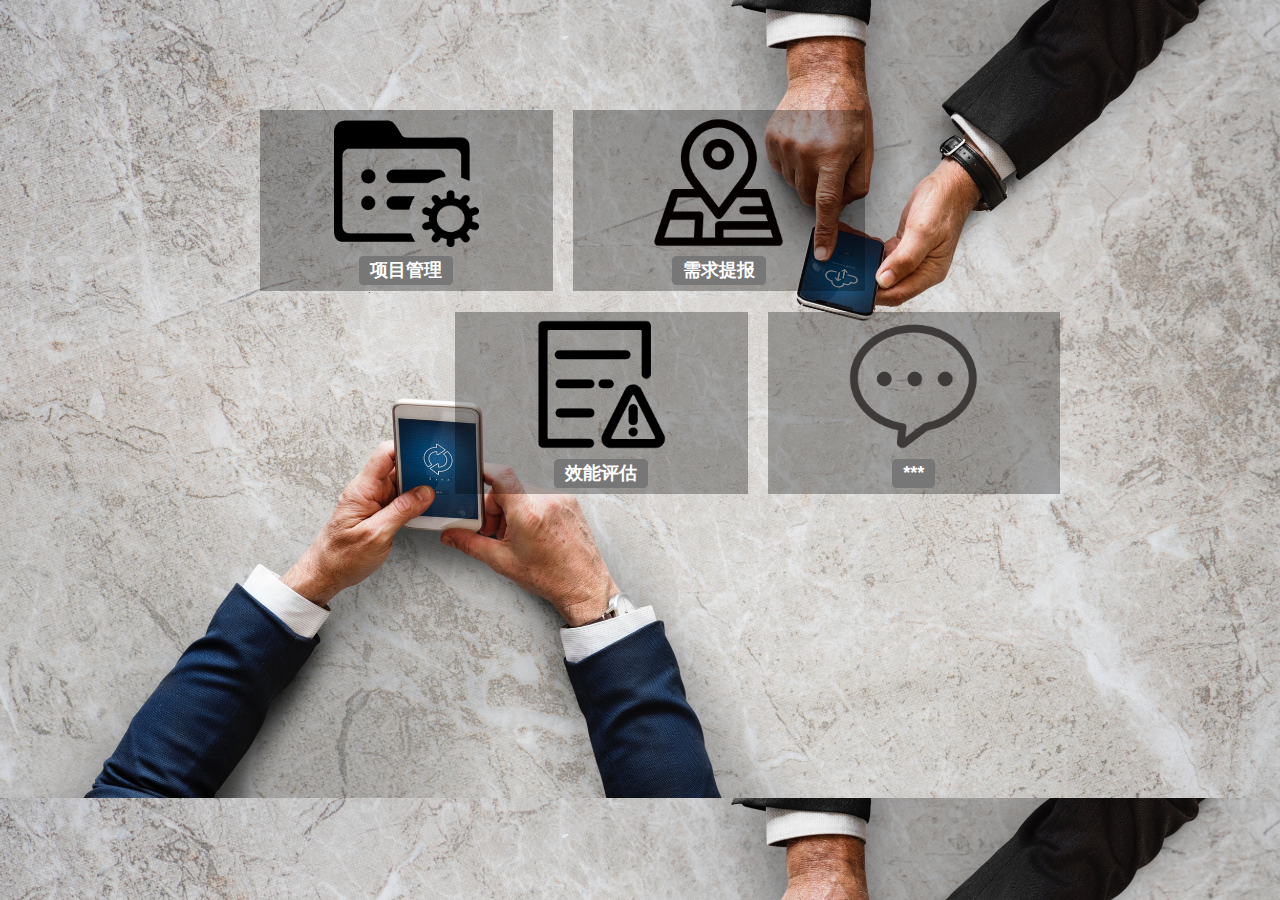
<file: src/main/webapp/index.html>
<!doctype html>
<html class="no-js" lang="en">
  <head lang="zh-CN">
	  <meta charset="utf-8">
	  <meta http-equiv="Content-Type" content="text/html; charset=UTF-8">
	  <meta http-equiv="Expires" content="0">
	  <meta http-equiv="Pragma" content="no-cache">
	  <meta http-equiv="Cache-control" content="no-cache">
	  <meta http-equiv="Cache" content="no-cache">
	  <title>主页</title>
	  <link rel="stylesheet" href="css/bootstrap.min.css">
	  <script src="js/jquery-3.3.1.js"></script>
	  <script src="js/bootstrap.min.js"></script>
	  <script src="js/login.js?v=1.0.2"></script>
	  <link rel="stylesheet" href="css/index.css">

  </head>
  <body>
  	<div class="container-fluid">

  		<div style="height: 100px">
  			
  		</div>
  		<!--start 菜单 -->
  		<div class="container">
  			<div class="row">
  				<div class="col-xs-2 col-md-2"></div>
				<a href="/onps/schedule/select.do">
					<div class="col-xs-3 col-md-3" id="menu">
						<div align="center">
							<img src="image/项目管理.png" alt="项目管理">
							<h3><span class="label label-default">项目管理</span></h3>
						</div>
					</div>
				</a>

				<a href="#">
					<div class="col-xs-3 col-md-3" id="menu">
						<div align="center">
							<img src="image/需求提报.png" alt="需求提报">
							<h3><span class="label label-default">需求提报</span></h3>
						</div>
					</div>
				</a>
				<div class="col-xs-4 col-md-4"></div>
			</div>
			<div class="row">

				<div class="col-xs-4 col-md-4"></div>
				<a href="#">
					<div class="col-xs-3 col-md-3" id="menu">
						<div align="center">
							<img src="image/效能评估.png" alt="效能评估">
							<h3><span class="label label-default">效能评估</span></h3>
						</div>
					</div>
				</a>
				<a href="#">
					<div class="col-xs-3 col-md-3" id="menu">
						<div align="center">
							<img src="image/需求.png" alt="需求">
							<h3><span class="label label-default">***</span></h3>
						</div>
					</div>
				</a>
				<div class="col-xs-2 col-md-2"></div>
				
			</div>
  		</div>
  		<!--end 菜单 -->
	</div>

  </body>
</html>
</file>
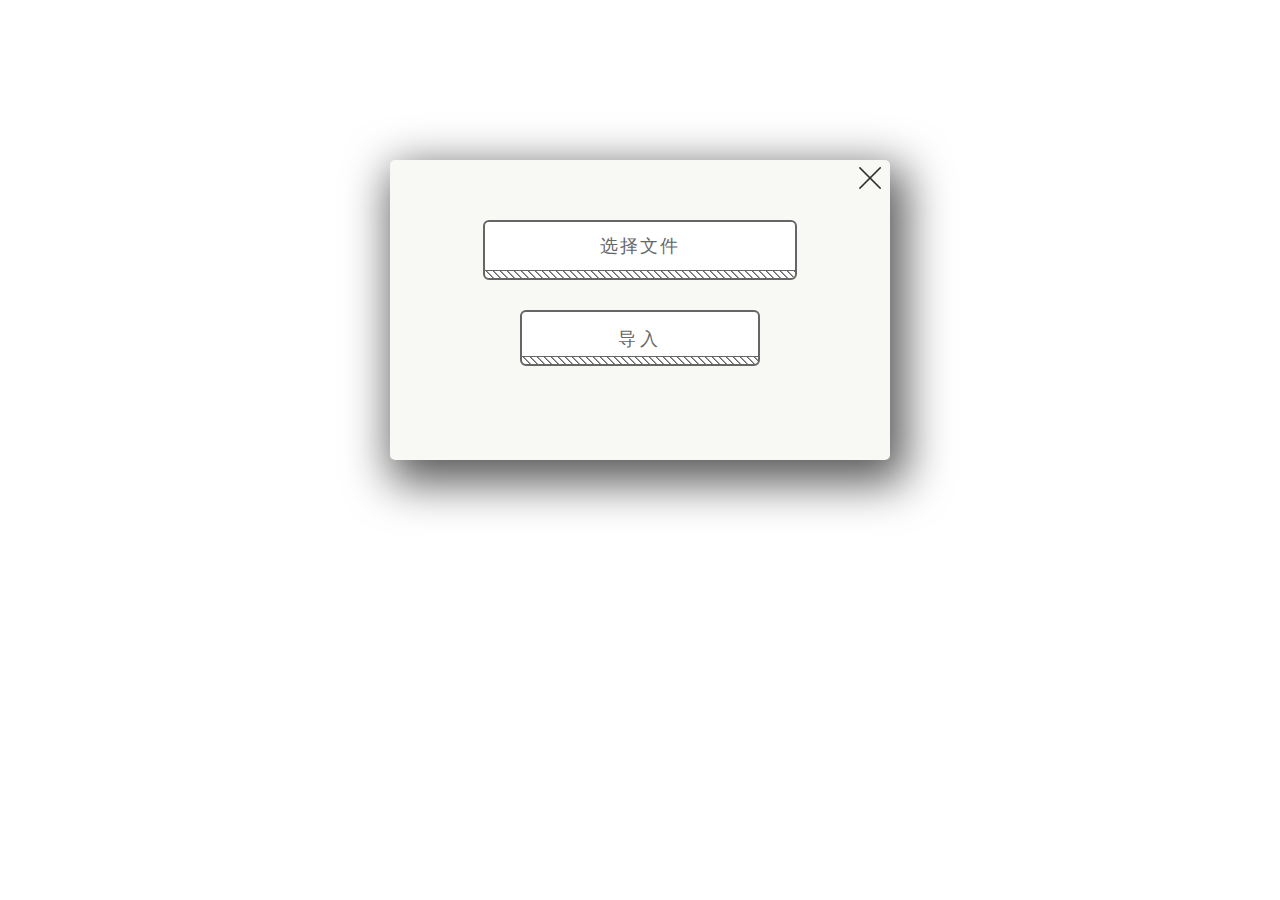
<file: src/main/webapp/excelUpload/excelUpload.html>
<!DOCTYPE html>  
<html>  
<head>  
<meta http-equiv="Content-Type" content="text/html; charset=utf-8">  
<title>读取Excel数据</title>   
<link rel="stylesheet" href="upload.css">
<script type="text/javascript">  
    function formCheck(form){  
        if(form.excelFile.value == ""){  
            alert("请选择上传的文件");  
            return false;  
        }else{  
            var str= form.excelFile.value;  
            var lc = str.toLowerCase();  
            var arr = lc.split(".");  
            var extname = arr[arr.length-1];  
            if(extname != "xls" && extname != "xlsx"){  
                 alert("请选择excel格式文件！");  
                 return false;  
            }  
        }  
    }  
</script>  
<script src="jquery-1.11.1.js"></script>
<script type="text/javascript">
$(function(){
	$('#btn').click(function(){
		alert("ok");
		$.ajax({
		    url:"/onps/topo/excel.do",
		    type:"post",
		    //dataType:"json",
		    data: new FormData($("#upload_form")[0]),
		    cache: false,
		    processData: false,
		    contentType: false,
		    success: function(data) {
		        console.log(data);    
		    }, 
		    error: function(XMLHttpRequest, textStatus, errorThrown) {
		        alert(XMLHttpRequest.status);
		        alert(XMLHttpRequest.readyState);
		        alert(textStatus);
		    }
		});
	});
});

</script>
</head>  
<body>
<div class="upload_div">  
    <span class="close"></span><!-- action="/springMVC_spring_mybatis/excelUpload/importExcel.do" method="post" enctype="multipart/form-data"  -->
    <form id = "upload_form" class="upload_form" name="readExcel" onsubmit="return formCheck(this);">     
        <a href="javascript:;" class="selectBtn btn btn--stripe">
            选择文件
        </a>  
        <input class="select" type="file" name="excelFile"> 
        <p class="file_name">lhhkh.xls</p>
		<button id="btn" class="btn btn--stripe submit " type="button">导入</button>
        <!-- <input id="btn" class="btn btn--stripe submit " type="submit" value="导入">   -->

    </form>  
</div>  
</body>  
<script src="upload.js"></script>

</html>
</file>
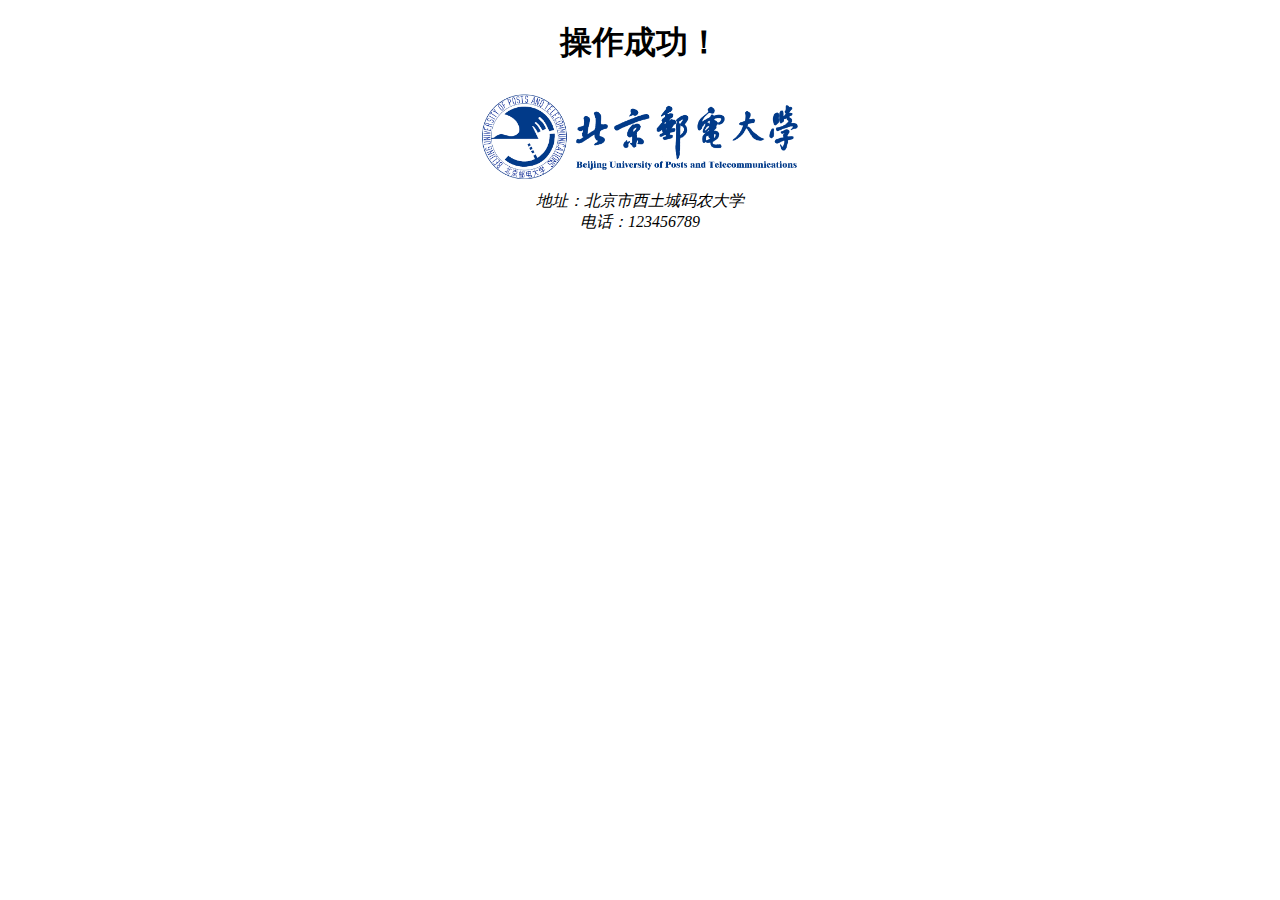
<file: src/main/webapp/excelUpload/success.html>
<!DOCTYPE html>
<html>
<head>
<meta charset="UTF-8">
<title>测试成功</title>
</head>
<body>
	<h1 style="position: relative;   text-align:center; ">操作成功！</h1>
	<div style="text-align: center;">
		<img alt="成功" src="images/北邮校名校徽.png" style="height: 100px">
	</div>
	<address style="text-align: center;">
		地址：北京市西土城码农大学</br>
		电话：123456789
	</address>
</body>
</html>
</file>
<file: src/main/webapp/css/index.css>
body{
    background-image: url(../image/background.jpg);
    background-size: 100%;
    
}
h3 {
    margin-top: 0px;
    margin-bottom: 10px;
    text-align: center;
}
img {
    height: 145px;
}
#menu{
	margin: 10px;
	background:rgba(0, 0, 0, 0.3)
}
</file>
<file: src/main/webapp/excelUpload/upload.css>
*{margin:0;padding:0}.upload_div{width:500px;height:300px;text-align:center;margin:0 auto;position:relative;top:160px;background:#F8F8F5;border-radius:5px;box-shadow:8px 15px 45px 8px #5A5A5A}.upload_div .close{background:url(close_2.png);background-size:contain;width:30px;height:30px;position:absolute;display:block;top:1%;right:1%;transition:all .6s linear}.upload_div .close:hover{transform:scale(1.1) rotate(90deg)}.upload_form{position:absolute;top:60px;width:100%}.select{display:none}@keyframes stripe-slide{0%{background-position:0 0}100%{background-position:100% 0}}.btn{overflow:visible;margin:0 auto;padding:0;border:0;background:0 0;font:inherit;line-height:normal;cursor:pointer;-moz-user-select:text;display:block;letter-spacing:2px;font-size:18px;text-decoration:none;text-transform:uppercase;padding:12px 35px 20px;background-color:#fff;color:#666;border:2px solid #666;border-radius:6px;margin-bottom:16px;transition:all .5s ease}.btn:-moz-focus-inner{padding:0;border:0}.btn--stripe{overflow:hidden;position:relative;width:240px}.btn--stripe:after{content:'';display:block;height:7px;width:100%;background-image:repeating-linear-gradient(45deg,#666,#666 1px,transparent 2px,transparent 5px);-webkit-backface-visibility:hidden;backface-visibility:hidden;border-top:1px solid #666;position:absolute;left:0;bottom:0;background-size:7px 7px}.btn--stripe:hover{background-color:#666;color:#fff;border-color:#000}.btn--stripe:hover:after{background-image:repeating-linear-gradient(45deg,#fff,#fff 1px,transparent 2px,transparent 5px);border-top:1px solid #000;animation:stripe-slide 12s infinite linear forwards}.btn--large{width:50%}.btn--radius{border-radius:36px}.file_name{color:#FC0107;display:none}.submit{display:block;margin:20px auto;outline:0;line-height:30px;padding-bottom:10px;letter-spacing:4px;margin-top:30px}
</file>
